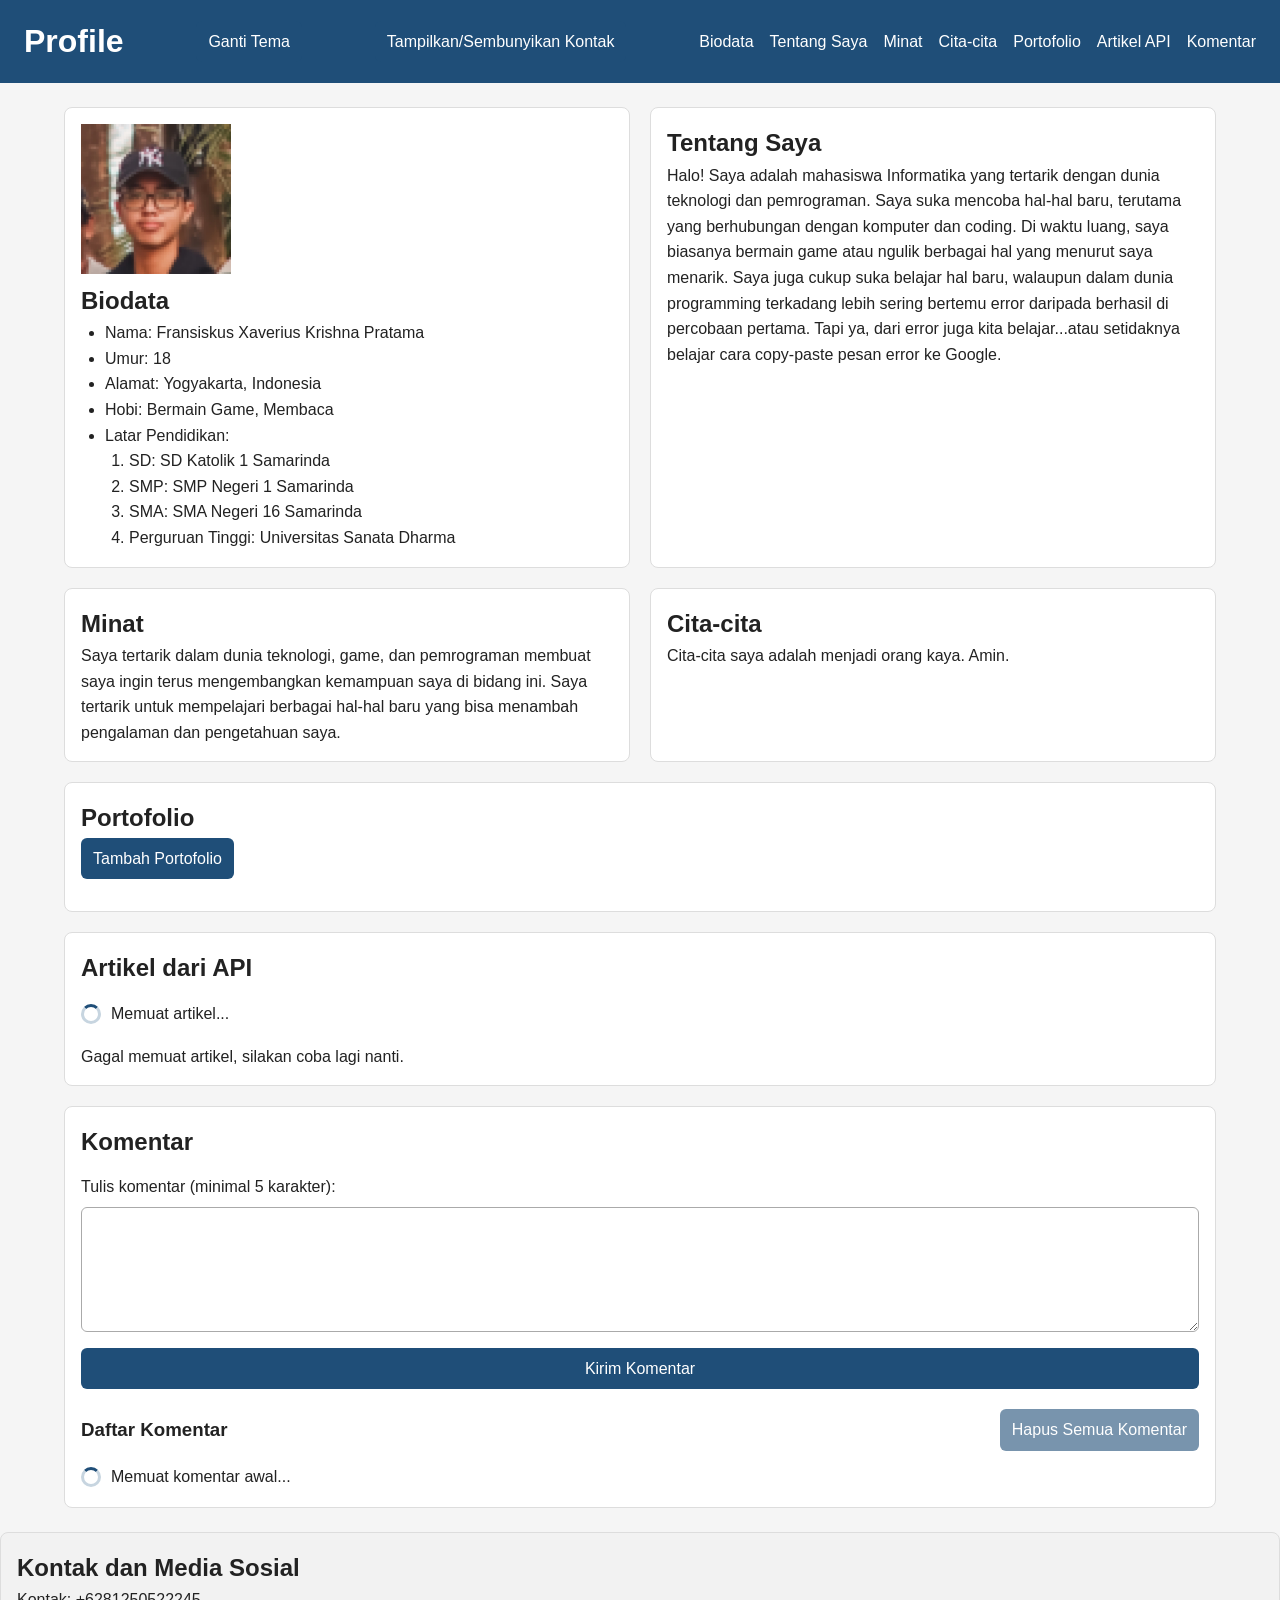
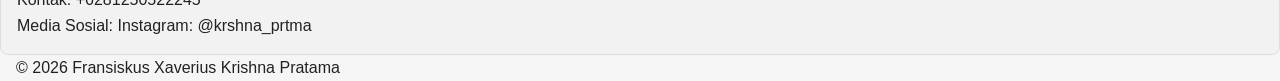
<file: index.html>
<!DOCTYPE html>
<html lang="id">
    <head>
        <meta charset="UTF-8">
        <meta name="viewport" content="width=device-width, initial-scale=1.0">
        <link rel="stylesheet" href="styles.css">
        <script src="script.js" defer></script>
        <title>Tugas 1</title>
    </head>
    <body>
    <header>
        <h1>Profile</h1>
        <button id="btn-tema" type="button">Ganti Tema</button>
        <button id="btn-info" type="button" aria-controls="kontak" aria-expanded="true">Tampilkan/Sembunyikan Kontak</button>
        <nav>
            <a href="#biodata">Biodata</a>
            <a href="#tentang">Tentang Saya</a>
            <a href="#minat">Minat</a>
            <a href="#cita-cita">Cita-cita</a>
            <a href="#portofolio">Portofolio</a>
            <a href="#artikel-api">Artikel API</a>
            <a href="#komentar">Komentar</a>
        </nav>
    </header>
    <main>
        <section id="biodata">
            <img src="Foto.jpeg" alt="Foto Profil" width="150" height="150">
        <h2>Biodata</h2>
        <ul>
            <li>Nama: Fransiskus Xaverius Krishna Pratama</li>
            <li>Umur: 18</li>
            <li>Alamat: Yogyakarta, Indonesia</li>
            <li>Hobi: Bermain Game, Membaca</li>
            <li>Latar Pendidikan: 
                <ol>
                    <li>SD: SD Katolik 1 Samarinda</li>
                    <li>SMP: SMP Negeri 1 Samarinda</li>
                    <li>SMA: SMA Negeri 16 Samarinda</li>
                    <li>Perguruan Tinggi: Universitas Sanata Dharma</li>
                </ol>
            </li>
        </ul>
        </section>
        <section id="tentang">
            <h2>Tentang Saya</h2>
            <p>Halo! Saya adalah mahasiswa Informatika yang tertarik dengan dunia teknologi dan pemrograman. 
            Saya suka mencoba hal-hal baru, terutama yang berhubungan dengan komputer dan coding. 
            Di waktu luang, saya biasanya bermain game atau ngulik berbagai hal yang menurut saya menarik. 
            Saya juga cukup suka belajar hal baru, walaupun dalam dunia programming terkadang lebih sering bertemu error daripada berhasil di percobaan pertama. 
            Tapi ya, dari error juga kita belajar...atau setidaknya belajar cara copy-paste pesan error ke Google.</p>
        </section>
        <section id="minat">
            <h2>Minat</h2>
            <p>Saya tertarik dalam dunia teknologi, game, dan pemrograman membuat saya ingin terus mengembangkan kemampuan saya di bidang ini.
            Saya tertarik untuk mempelajari berbagai hal-hal baru yang bisa menambah pengalaman dan pengetahuan saya.</p>
        </section>
        <section id="cita-cita">
            <h2>Cita-cita</h2>
            <p>Cita-cita saya adalah menjadi orang kaya. Amin.</p>
        </section>
        <section id="portofolio">
            <h2>Portofolio</h2>
            <button id="btn-tambah-portofolio" type="button">Tambah Portofolio</button>
            <div class="daftar-portofolio"></div>
        </section>
        <section id="artikel-api">
            <h2>Artikel dari API</h2>
            <p id="status-artikel-api" class="status-api" role="status" aria-live="polite">
                <span class="spinner" aria-hidden="true"></span>
                <span>Memuat artikel...</span>
            </p>
            <div class="daftar-artikel"></div>
        </section>
        <section id="komentar">
            <h2>Komentar</h2>
            <form id="form-komentar" novalidate>
                <label for="input-komentar">Tulis komentar (minimal 5 karakter):</label>
                <textarea id="input-komentar" name="komentar" rows="4" required
                    aria-describedby="pesan-error-komentar"></textarea>
                <p id="pesan-error-komentar" class="pesan-error" aria-live="polite"></p>
                <button type="submit">Kirim Komentar</button>
                <button id="btn-batal-edit-komentar" type="button" hidden>Batal Edit</button>
            </form>
            <div class="aksi-komentar">
                <h3>Daftar Komentar</h3>
                <button id="btn-hapus-semua-komentar" type="button" disabled>Hapus Semua Komentar</button>
            </div>
            <p id="status-komentar-api" class="status-api" role="status" aria-live="polite">
                <span class="spinner" aria-hidden="true"></span>
                <span>Memuat komentar awal...</span>
            </p>
            <ul id="daftar-komentar" aria-live="polite"></ul>
        </section>
    </main>
    <aside id="kontak">
        <h2>Kontak dan Media Sosial</h2>
        <p>Kontak: +6281250522245</p>
        <p>Media Sosial: Instagram: @krshna_prtma</p>
    </aside>
    <footer>
        <p>&copy; 2026 Fransiskus Xaverius Krishna Pratama</p>
    </footer>
    <button id="back-to-top" type="button" hidden>Kembali ke atas</button>
    </body>
</html>
</file>
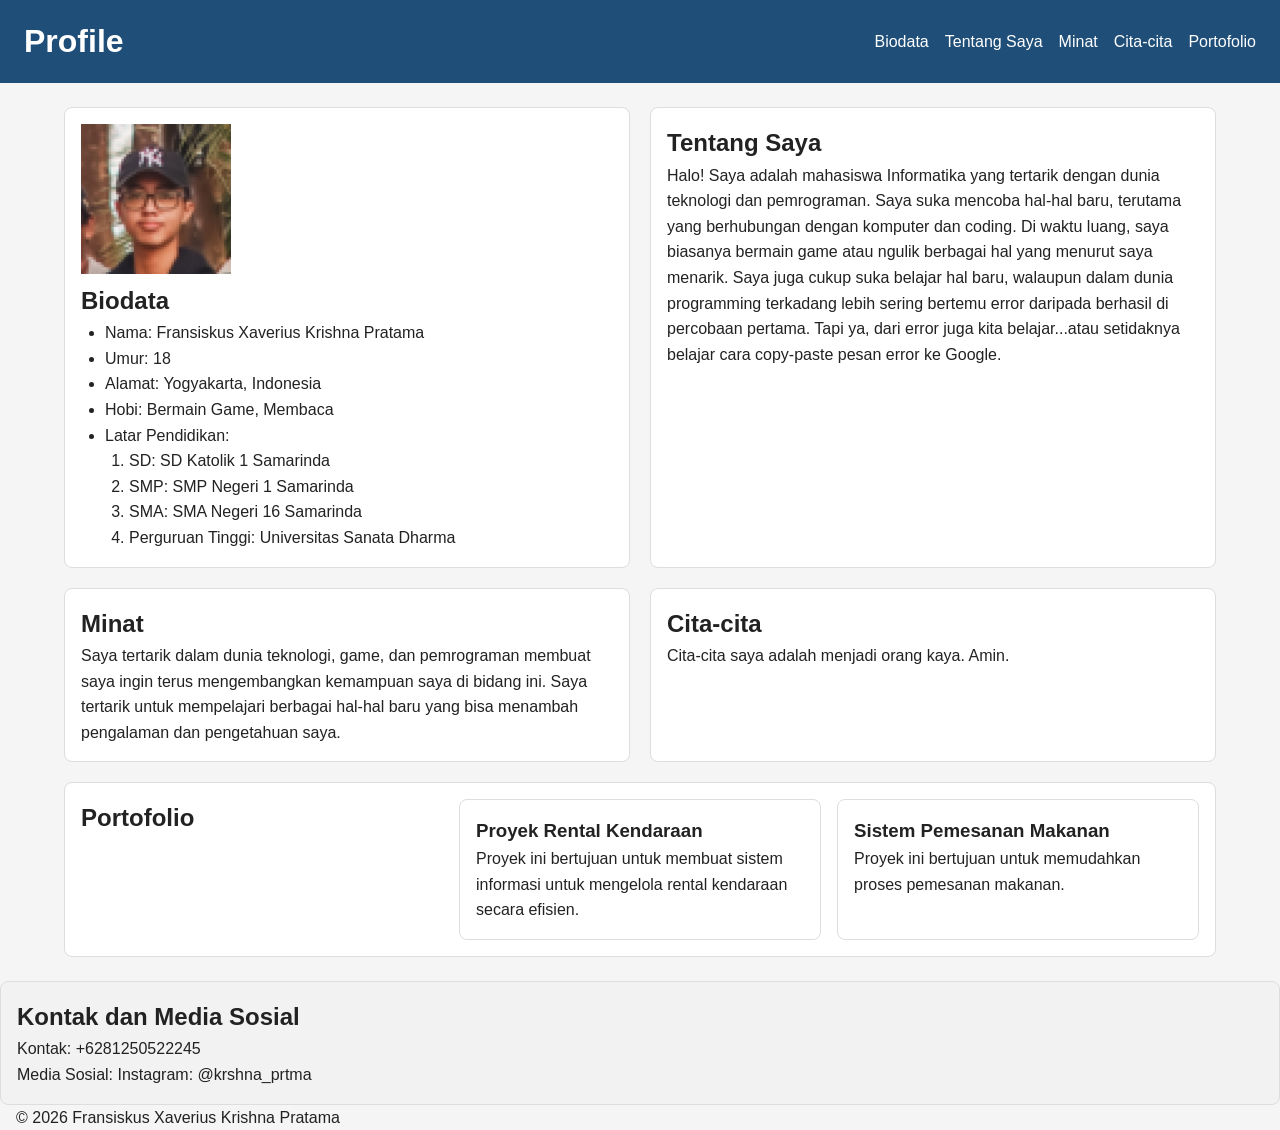
<file: CSSResponsif_255314018/index.html>
<!DOCTYPE html>
<html lang="id">
    <head>
        <meta charset="UTF-8">
        <meta name="viewport" content="width=device-width, initial-scale=1.0">
        <link rel="stylesheet" href="styles.css">
        <title>Tugas 1</title>
    </head>
    <body>
    <header>
        <h1>Profile</h1>
        <nav>
            <a href="#biodata">Biodata</a>
            <a href="#tentang">Tentang Saya</a>
            <a href="#minat">Minat</a>
            <a href="#cita-cita">Cita-cita</a>
            <a href="#portofolio">Portofolio</a>
        </nav>
    </header>
    <main>
        <section id="biodata">
            <img src="Foto.jpeg" alt="Foto Profil" width="150" height="150">
        <h2>Biodata</h2>
        <ul>
            <li>Nama: Fransiskus Xaverius Krishna Pratama</li>
            <li>Umur: 18</li>
            <li>Alamat: Yogyakarta, Indonesia</li>
            <li>Hobi: Bermain Game, Membaca</li>
            <li>Latar Pendidikan: 
                <ol>
                    <li>SD: SD Katolik 1 Samarinda</li>
                    <li>SMP: SMP Negeri 1 Samarinda</li>
                    <li>SMA: SMA Negeri 16 Samarinda</li>
                    <li>Perguruan Tinggi: Universitas Sanata Dharma</li>
                </ol>
            </li>
        </ul>
        </section>
        <section id="tentang">
            <h2>Tentang Saya</h2>
            <p>Halo! Saya adalah mahasiswa Informatika yang tertarik dengan dunia teknologi dan pemrograman. 
            Saya suka mencoba hal-hal baru, terutama yang berhubungan dengan komputer dan coding. 
            Di waktu luang, saya biasanya bermain game atau ngulik berbagai hal yang menurut saya menarik. 
            Saya juga cukup suka belajar hal baru, walaupun dalam dunia programming terkadang lebih sering bertemu error daripada berhasil di percobaan pertama. 
            Tapi ya, dari error juga kita belajar...atau setidaknya belajar cara copy-paste pesan error ke Google.</p>
        </section>
        <section id="minat">
            <h2>Minat</h2>
            <p>Saya tertarik dalam dunia teknologi, game, dan pemrograman membuat saya ingin terus mengembangkan kemampuan saya di bidang ini.
            Saya tertarik untuk mempelajari berbagai hal-hal baru yang bisa menambah pengalaman dan pengetahuan saya.</p>
        </section>
        <section id="cita-cita">
            <h2>Cita-cita</h2>
            <p>Cita-cita saya adalah menjadi orang kaya. Amin.</p>
        </section>
        <section id="portofolio">
            <h2>Portofolio</h2>
            <article>
                <h3>Proyek Rental Kendaraan</h3>
                <p>Proyek ini bertujuan untuk membuat sistem informasi untuk mengelola rental kendaraan secara efisien.</p>
            </article>
            <article>
                <h3>Sistem Pemesanan Makanan</h3>
                <p>Proyek ini bertujuan untuk memudahkan proses pemesanan makanan.</p>
            </article>
        </section>
    </main>
    <aside>
        <h2>Kontak dan Media Sosial</h2>
        <p>Kontak: +6281250522245</p>
        <p>Media Sosial: Instagram: @krshna_prtma</p>
    </aside>
    <footer>
        <p>&copy; 2026 Fransiskus Xaverius Krishna Pratama</p>
    </footer>
    </body>
</html>
</file>
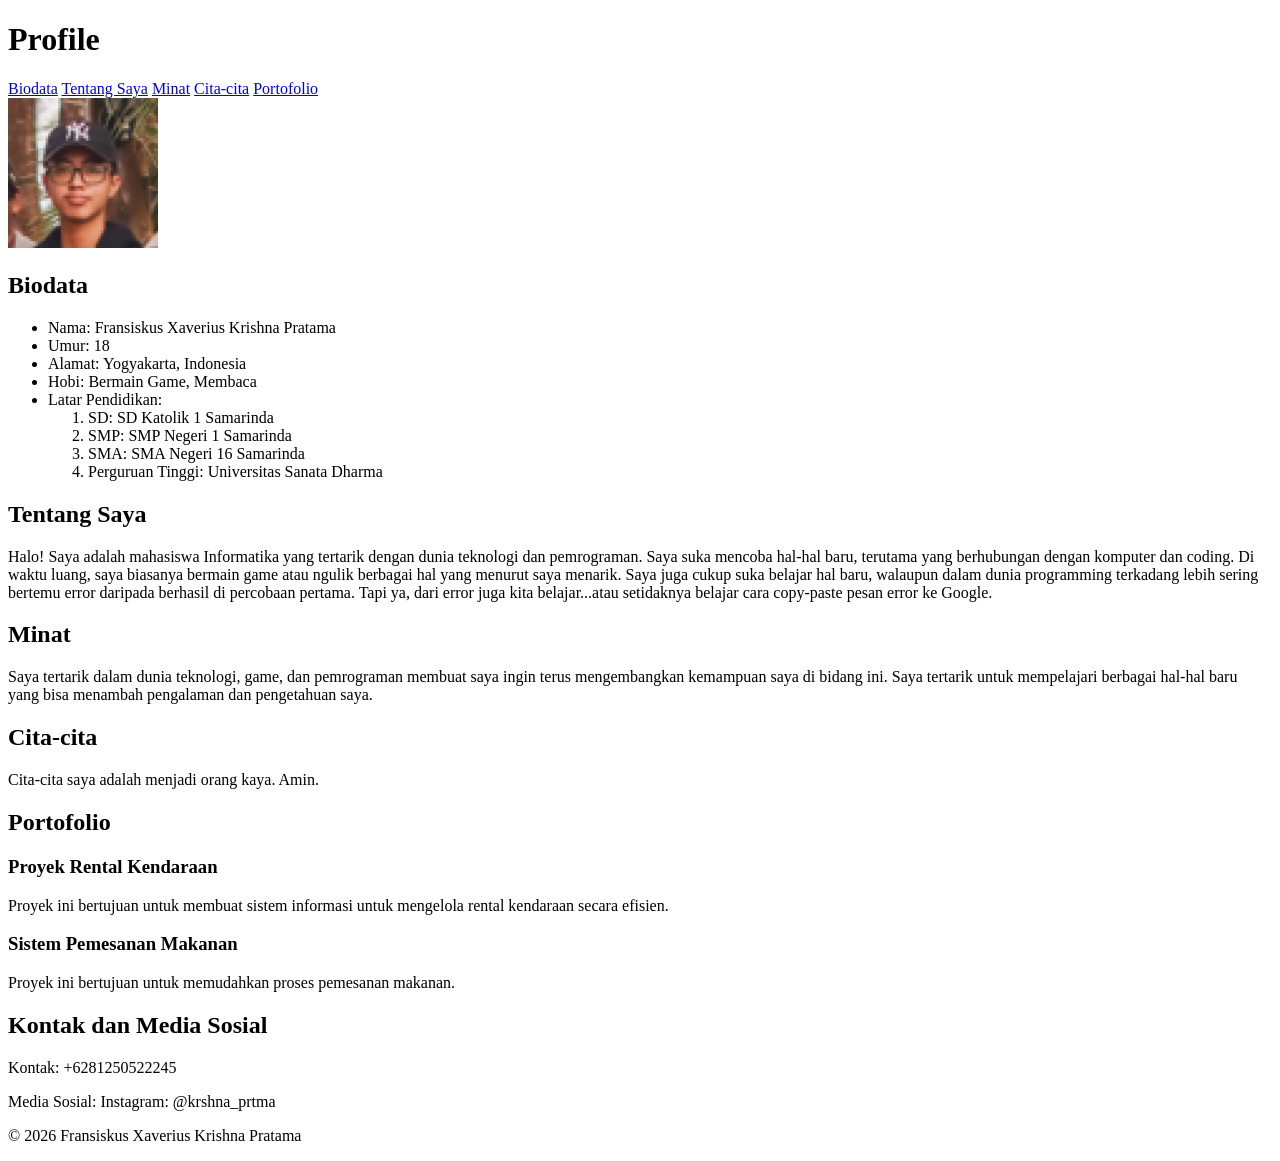
<file: Profil_255314018/index.html>
<!DOCTYPE html>
<html lang="id">
    <head>
        <meta charset="UTF-8">
        <meta name="viewport" content="width=device-width, initial-scale=1.0">
        <title>Tugas 1</title>
    </head>
    <body>
    <header>
        <h1>Profile</h1>
        <nav>
            <a href="#biodata">Biodata</a>
            <a href="#tentang">Tentang Saya</a>
            <a href="#minat">Minat</a>
            <a href="#cita-cita">Cita-cita</a>
            <a href="#portofolio">Portofolio</a>
        </nav>
    </header>
    <main>
        <section id="biodata">
            <img src="Foto.jpeg" alt="Foto Profil" width="150" height="150">
        <h2>Biodata</h2>
        <ul>
            <li>Nama: Fransiskus Xaverius Krishna Pratama</li>
            <li>Umur: 18</li>
            <li>Alamat: Yogyakarta, Indonesia</li>
            <li>Hobi: Bermain Game, Membaca</li>
            <li>Latar Pendidikan: 
                <ol>
                    <li>SD: SD Katolik 1 Samarinda</li>
                    <li>SMP: SMP Negeri 1 Samarinda</li>
                    <li>SMA: SMA Negeri 16 Samarinda</li>
                    <li>Perguruan Tinggi: Universitas Sanata Dharma</li>
                </ol>
            </li>
        </ul>
        </section>
        <section id="tentang">
            <h2>Tentang Saya</h2>
            <p>Halo! Saya adalah mahasiswa Informatika yang tertarik dengan dunia teknologi dan pemrograman. 
            Saya suka mencoba hal-hal baru, terutama yang berhubungan dengan komputer dan coding. 
            Di waktu luang, saya biasanya bermain game atau ngulik berbagai hal yang menurut saya menarik. 
            Saya juga cukup suka belajar hal baru, walaupun dalam dunia programming terkadang lebih sering bertemu error daripada berhasil di percobaan pertama. 
            Tapi ya, dari error juga kita belajar...atau setidaknya belajar cara copy-paste pesan error ke Google.</p>
        </section>
        <section id="minat">
            <h2>Minat</h2>
            <p>Saya tertarik dalam dunia teknologi, game, dan pemrograman membuat saya ingin terus mengembangkan kemampuan saya di bidang ini.
            Saya tertarik untuk mempelajari berbagai hal-hal baru yang bisa menambah pengalaman dan pengetahuan saya.</p>
        </section>
        <section id="cita-cita">
            <h2>Cita-cita</h2>
            <p>Cita-cita saya adalah menjadi orang kaya. Amin.</p>
        </section>
        <section id="portofolio">
            <h2>Portofolio</h2>
            <article>
                <h3>Proyek Rental Kendaraan</h3>
                <p>Proyek ini bertujuan untuk membuat sistem informasi untuk mengelola rental kendaraan secara efisien.</p>
                <h3>Sistem Pemesanan Makanan</h3>
                <p>Proyek ini bertujuan untuk memudahkan proses pemesanan makanan.</p>
            </article>
        </section>
    </main>
    <aside>
        <h2>Kontak dan Media Sosial</h2>
        <p>Kontak: +6281250522245</p>
        <p>Media Sosial: Instagram: @krshna_prtma</p>
    </aside>
    <footer>
        <p>&copy; 2026 Fransiskus Xaverius Krishna Pratama</p>
    </footer>
    </body>
</html>
</file>
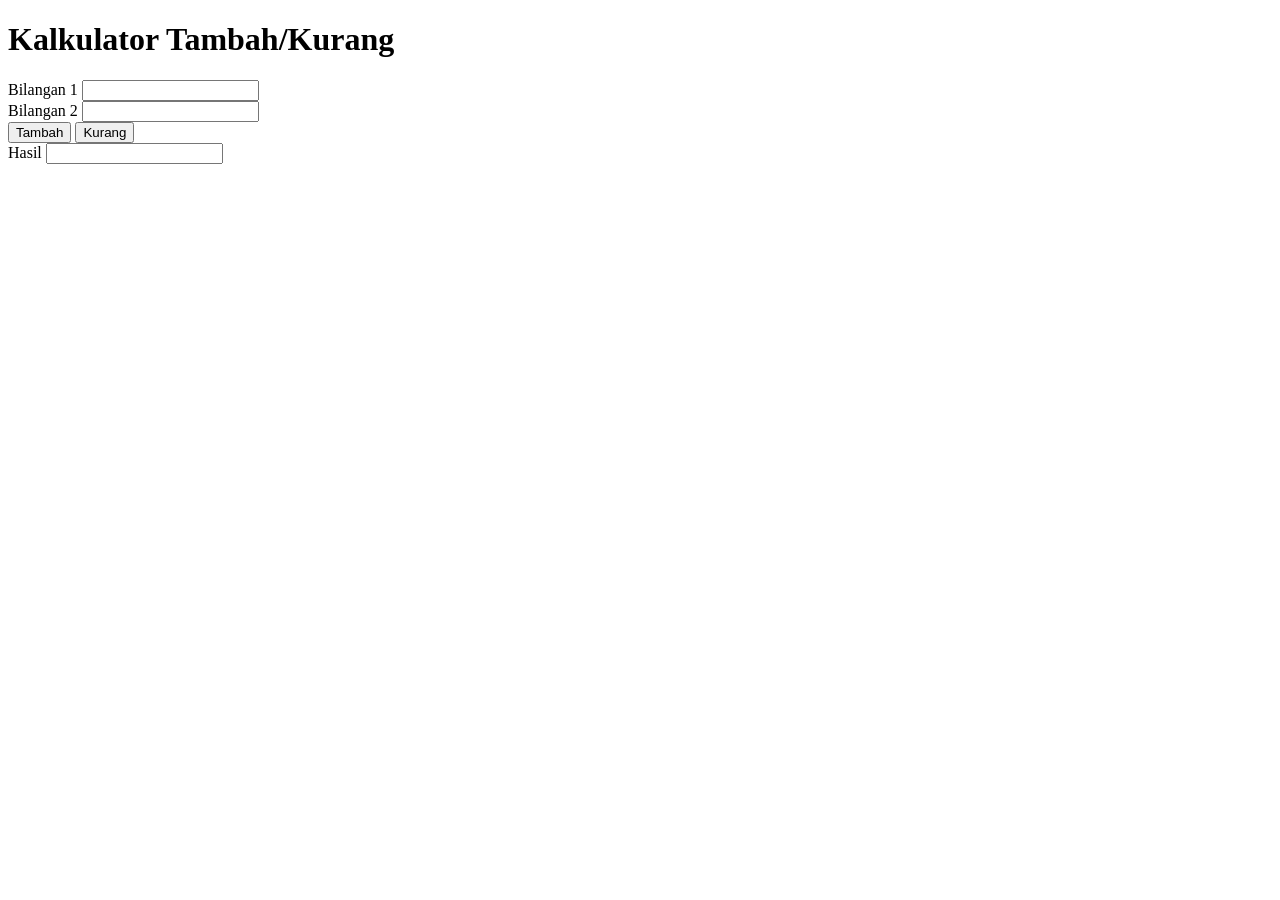
<file: JavaScript/kalkulator.html>
<!DOCTYPE html>
<html>
<head>
    <title>Kalkulator Tambah/Kurang</title>
</head>
<body>
    <h1>Kalkulator Tambah/Kurang</h1>
    Bilangan 1 <input type="text" id="bil1"><br>
    Bilangan 2 <input type="text" id="bil2"><br>
    <button onclick="tambah()">Tambah</button>
    <button onclick="kurang()">Kurang</button><br>
    Hasil <input type="text" id="hasil" readonly>

    <script>
        function tambah() {
            let bil1 = Number(document.getElementById("bil1").value);
            let bil2 = Number(document.getElementById("bil2").value);
            let hasil = bil1 + bil2;
            document.getElementById("hasil").value = hasil;
        }

        function kurang() {
            let bil1 = Number(document.getElementById("bil1").value);
            let bil2 = Number(document.getElementById("bil2").value);
            let hasil = bil1 - bil2;
            document.getElementById("hasil").value = hasil;
        }
    </script>
</body>
</html>
</file>
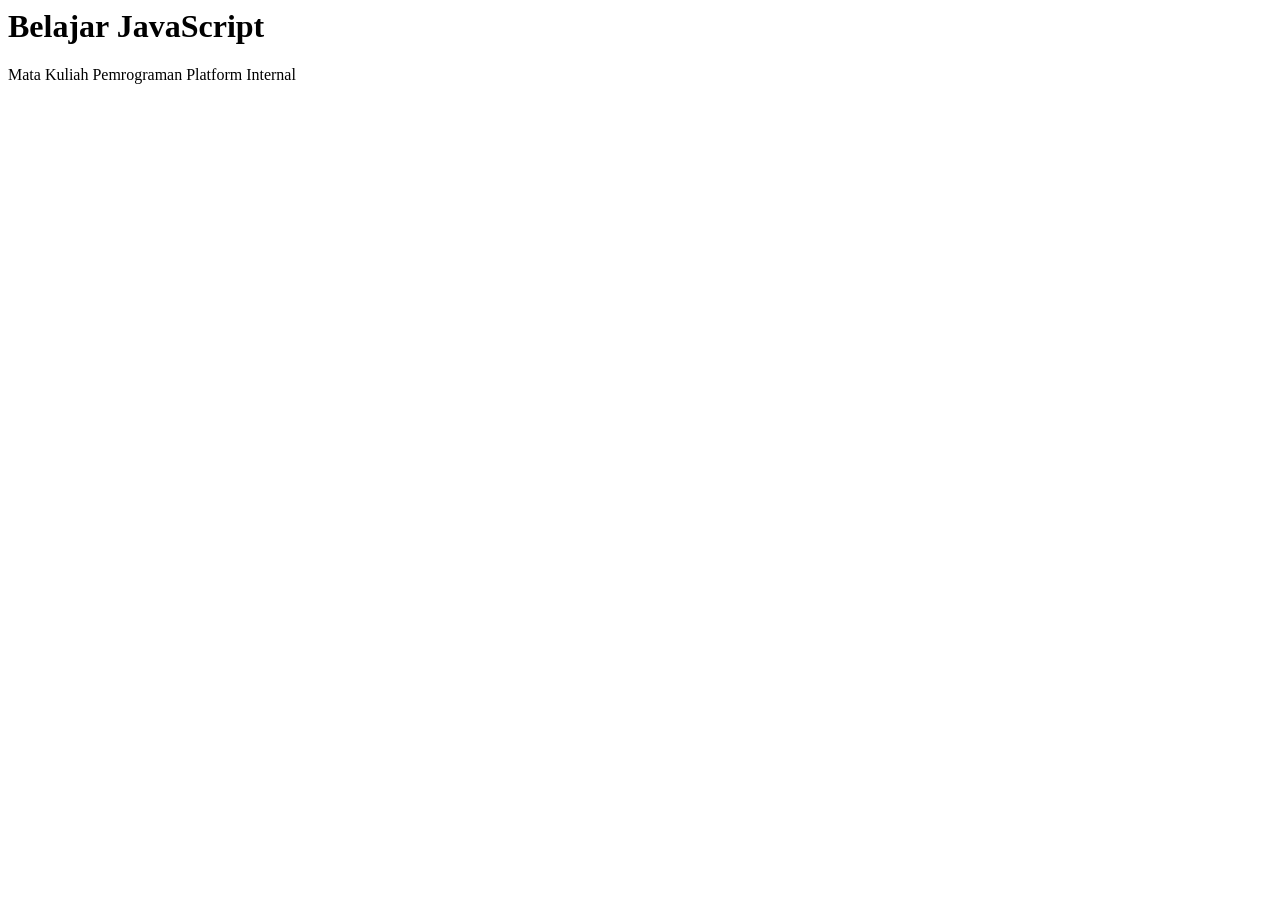
<file: JavaScript/latihan1.html>
<html>
    <head>
        <title>Belajar JavaScript Platform</title>
    </head>
    <body>
        <h1>Belajar JavaScript</h1>
        <div id="nama"></div>
        <script>
            document.getElementById("nama").innerHTML ="Mata Kuliah Pemrograman Platform Internal"
        </script>
</html>
</file>
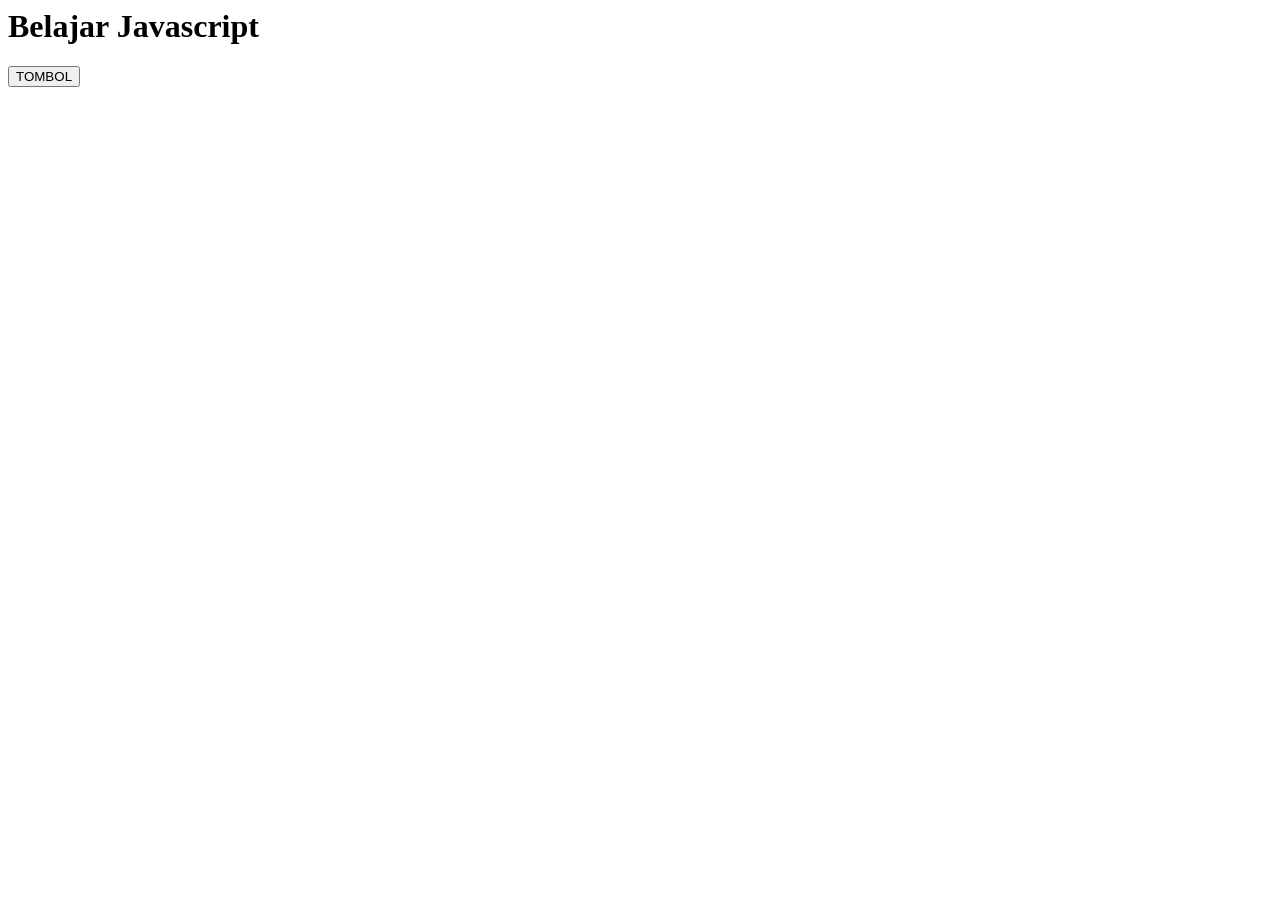
<file: JavaScript/latihan10.html>
<html>
<head>
<title>Belajar Javascript Platform</title>
</head>
<body>
    <h1>Belajar Javascript</h1>
    <button onclick="perulangan()">TOMBOL</button>
    <div id="hasil"></div>
    <script>
        function perulangan() {
            var text = "";
            var x;
            for (x = 0; x <= 10; x++) {
                text += "Angka " + x + "<br>";
            }
            document.getElementById("hasil").innerHTML = text;
        }
    </script>
</body>
</html>
</file>
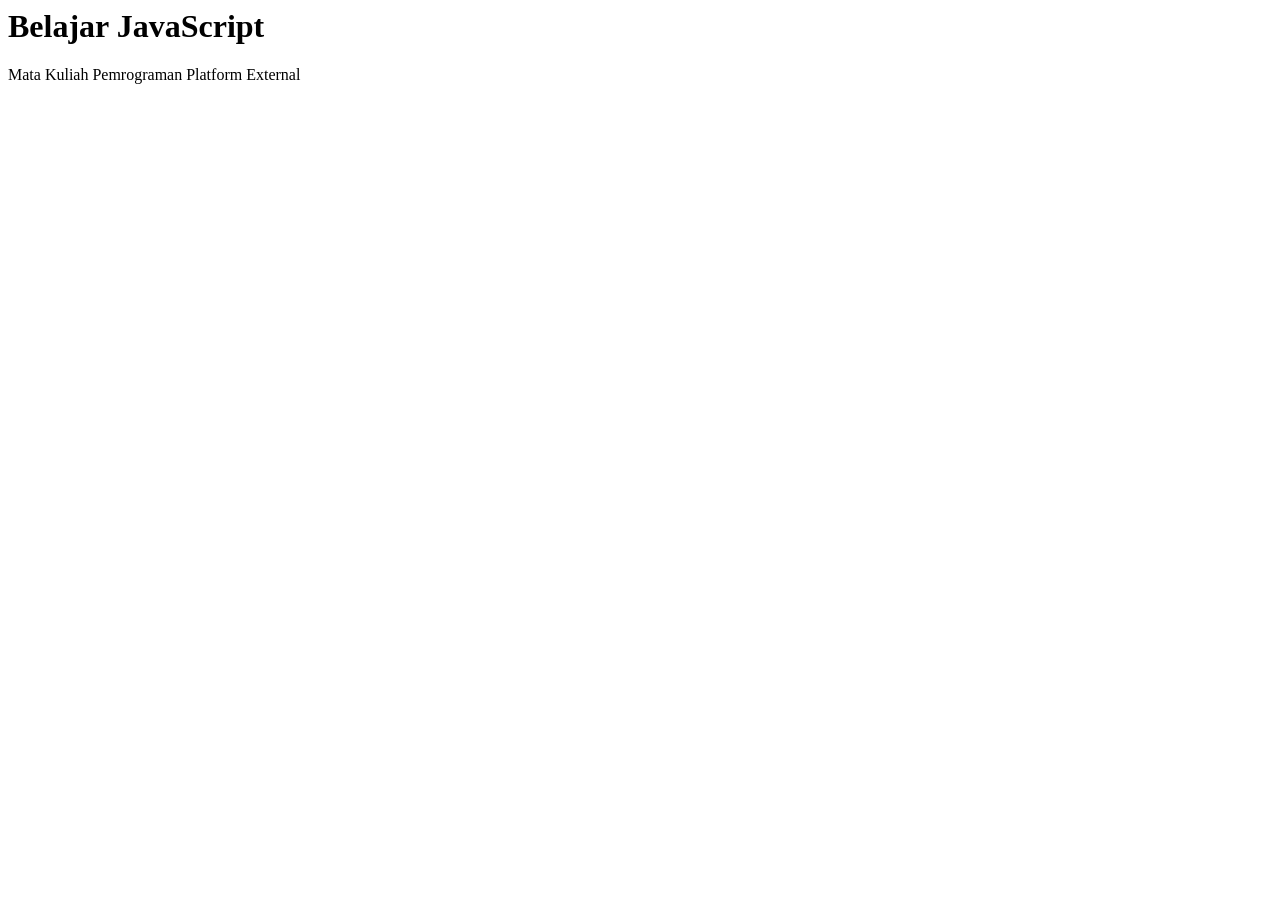
<file: JavaScript/latihan2.html>
<html>
    <head>
        <title>Belajar JavaScript Platform</title>
    </head>
    <body>
        <h1>Belajar JavaScript</h1>
        <div id="nama"></div>
    </body>
    <script type= "text/javascript" src="belajar.js"></script>
</html>
</file>
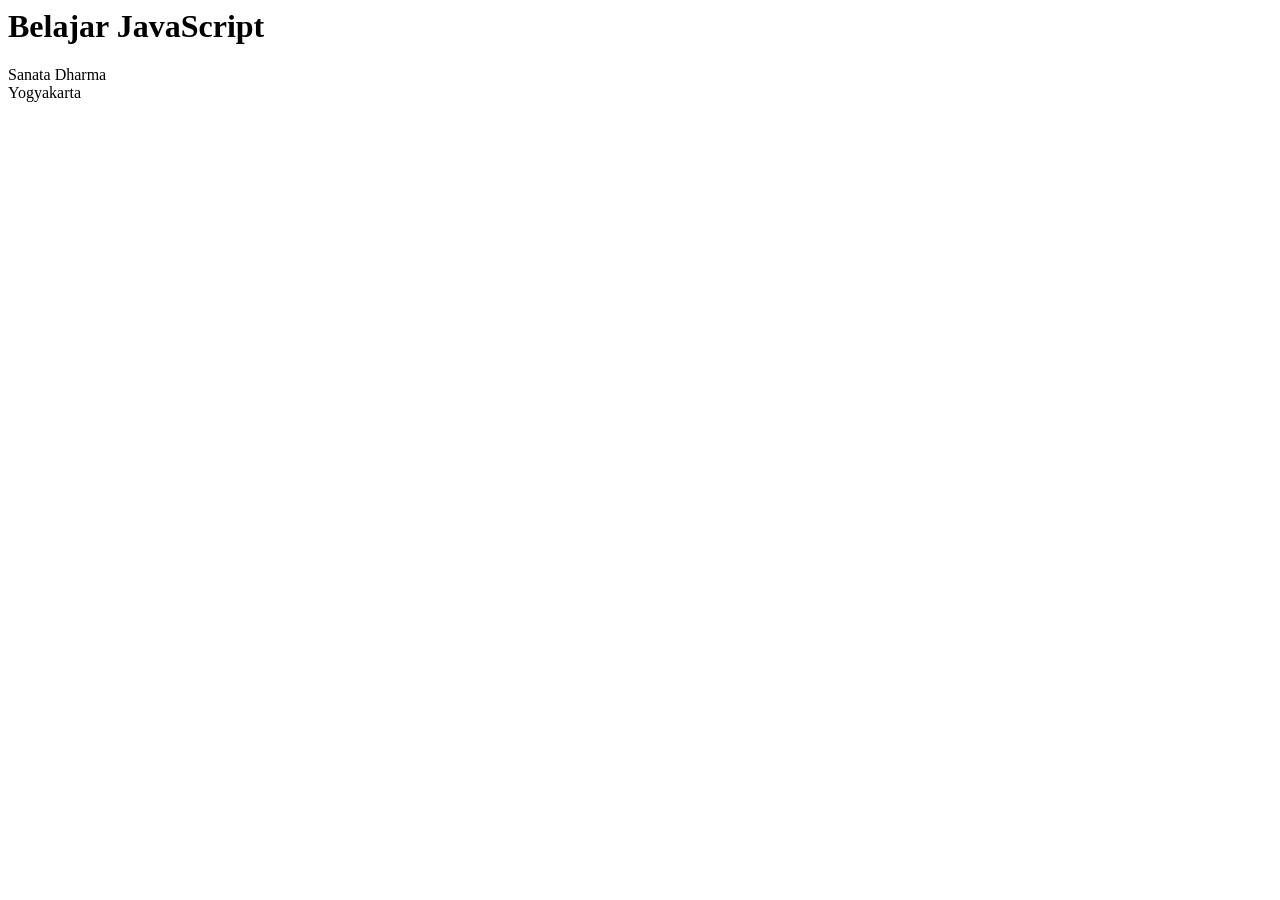
<file: JavaScript/latihan3.html>
<html>
    <head>
        <title>Belajar JavaScript Platform</title>
    </head>
    <body>
        <h1>Belajar JavaScript</h1>
        <div id ="nama"></div>
        <div id ="alamat"></div>
        <script>
            var nama = "Sanata Dharma";
            var alamat = "Yogyakarta";
            document.getElementById("nama").innerHTML = nama;
            document.getElementById("alamat").innerHTML = alamat;
        </script>
</html>
</file>
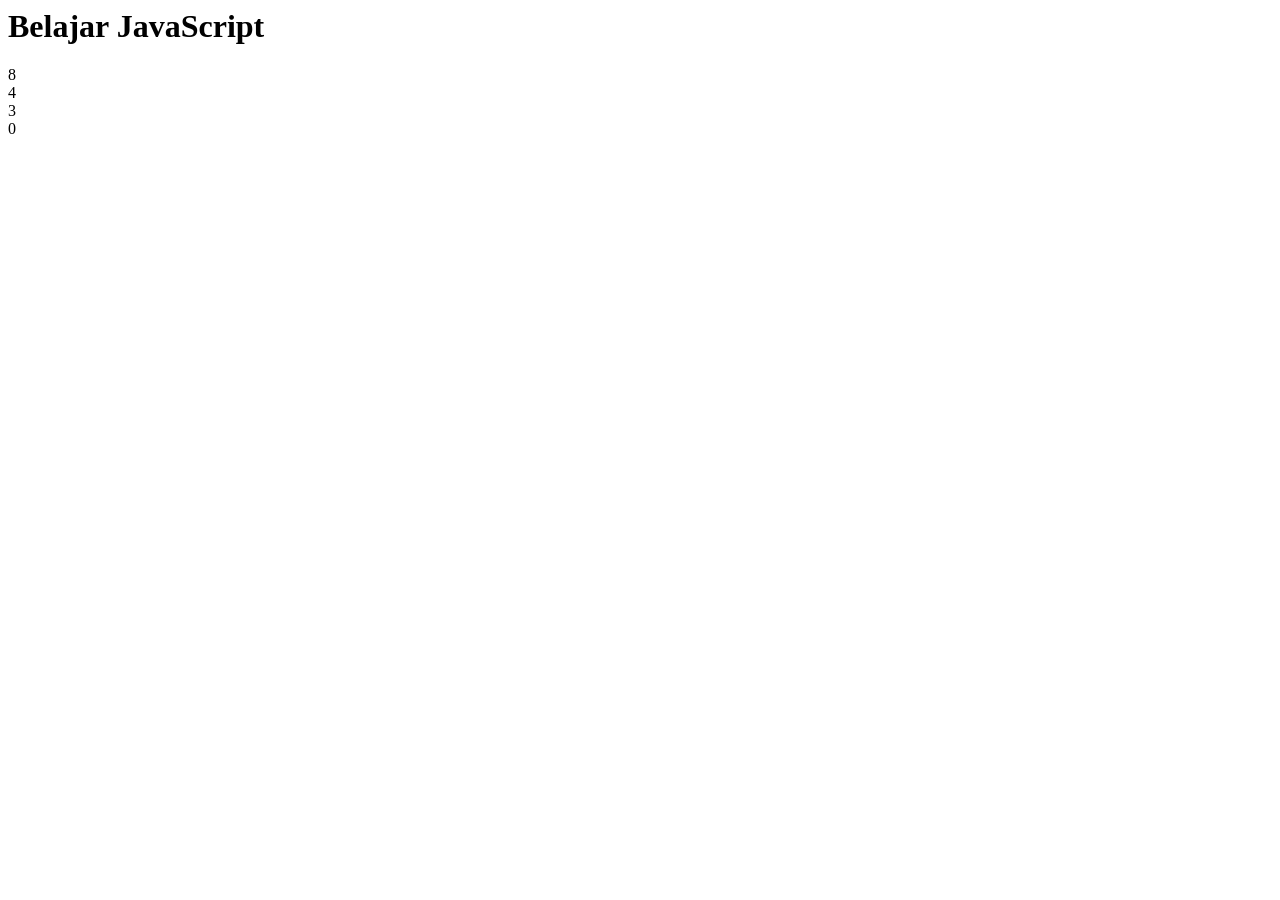
<file: JavaScript/latihan4.html>
<html>
    <head>
        <title>Belajar JavaScript Platform</title>
    </head>
    <body>
        <h1>Belajar JavaScript</h1>
        <div id = "penjumlahan"></div>
        <div id = "pengurangan"></div>
        <div id = "perkalian"></div>
        <div id = "pembagian"></div>
        <div id = "modulus"></div>
        <script>
            var bilangan1 = 6;
            var bilangan2 = 2;
            var penjumlahan = bilangan1 + bilangan2;
            var pengurangan = bilangan1 - bilangan2;
            var perkalian = bilangan1 * bilangan2;
            var pembagian = bilangan1 / bilangan2;
            var modulus = bilangan1 % bilangan2;
            document.getElementById("penjumlahan").innerHTML = penjumlahan;
            document.getElementById("pengurangan").innerHTML = pengurangan;
            document.getElementById("pembagian").innerHTML = pembagian;
            document.getElementById("modulus").innerHTML = modulus;
        </script>
    </body>
</html>
</file>
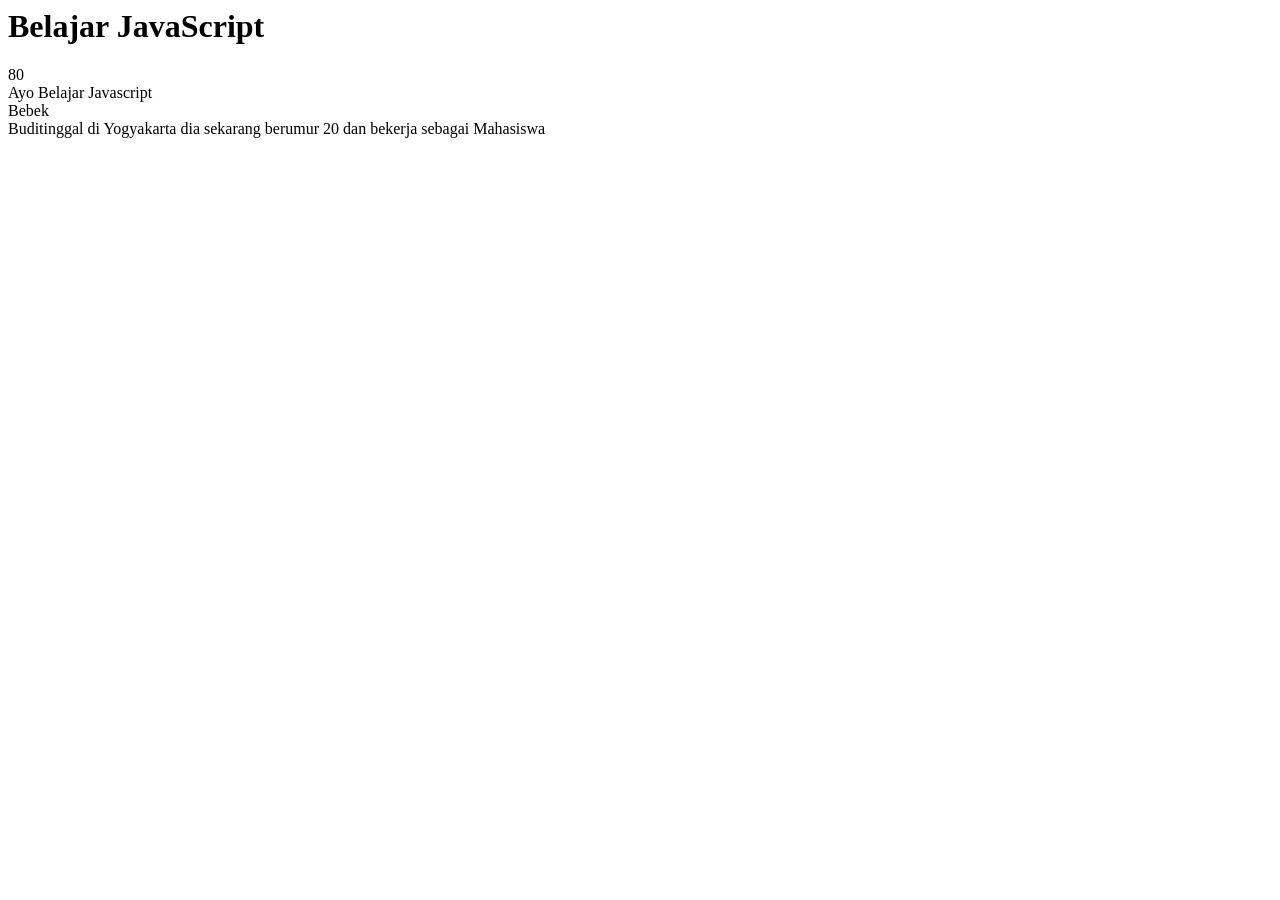
<file: JavaScript/latihan5.html>
<html>
    <head>
        <title>Belajar JavaScript Platform</title>
    </head>
    <body>
        <h1>Belajar JavaScript</h1>
        <div id = "hasilangka"></div>
        <div id = "hasilkalimat"></div>
        <div id = "hasilhewan"></div>
        <div id = "hasilmanusia"></div>
        <script>
            var angka = 80;
            var kalimat = "Ayo Belajar Javascript";
            var hewan = ["Kambing", "Bebek", "Ayam"];
            var manusia = {
                nama : "Budi",
                alamat : "Yogyakarta",
                umur : 20,
                pekerjaan : "Mahasiswa"
            };
            document.getElementById("hasilangka").innerHTML = angka;
            document.getElementById("hasilkalimat").innerHTML = kalimat;
            document.getElementById("hasilhewan").innerHTML = hewan[1];
            document.getElementById("hasilmanusia").innerHTML = manusia.nama + "tinggal di " + manusia.alamat 
            + " dia sekarang berumur " + manusia.umur + " dan bekerja sebagai " + manusia.pekerjaan;
        </script>
        </body>
</file>
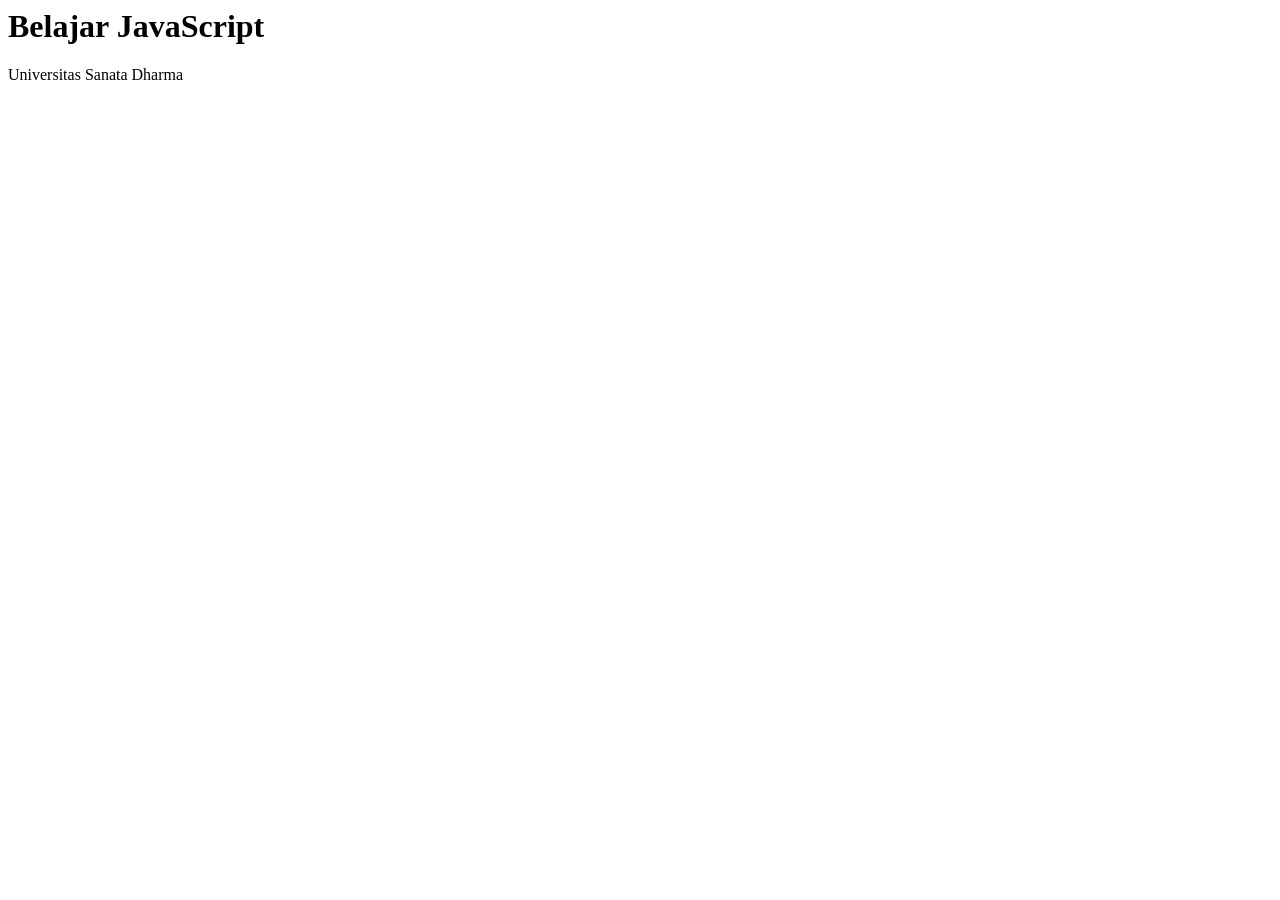
<file: JavaScript/latihan6.html>
<html>
    <head>
        <title>Belajar JavaScript Platform</title>
    </head>
    <body>
        <h1>Belajar JavaScript</h1>
        <div id = "hasil"></div>
        <script>
            function tampilkan_nama() {
                return "Universitas Sanata Dharma"
            }
            document.getElementById("hasil").innerHTML = tampilkan_nama();
        </script>
    </body>
</html>
</file>
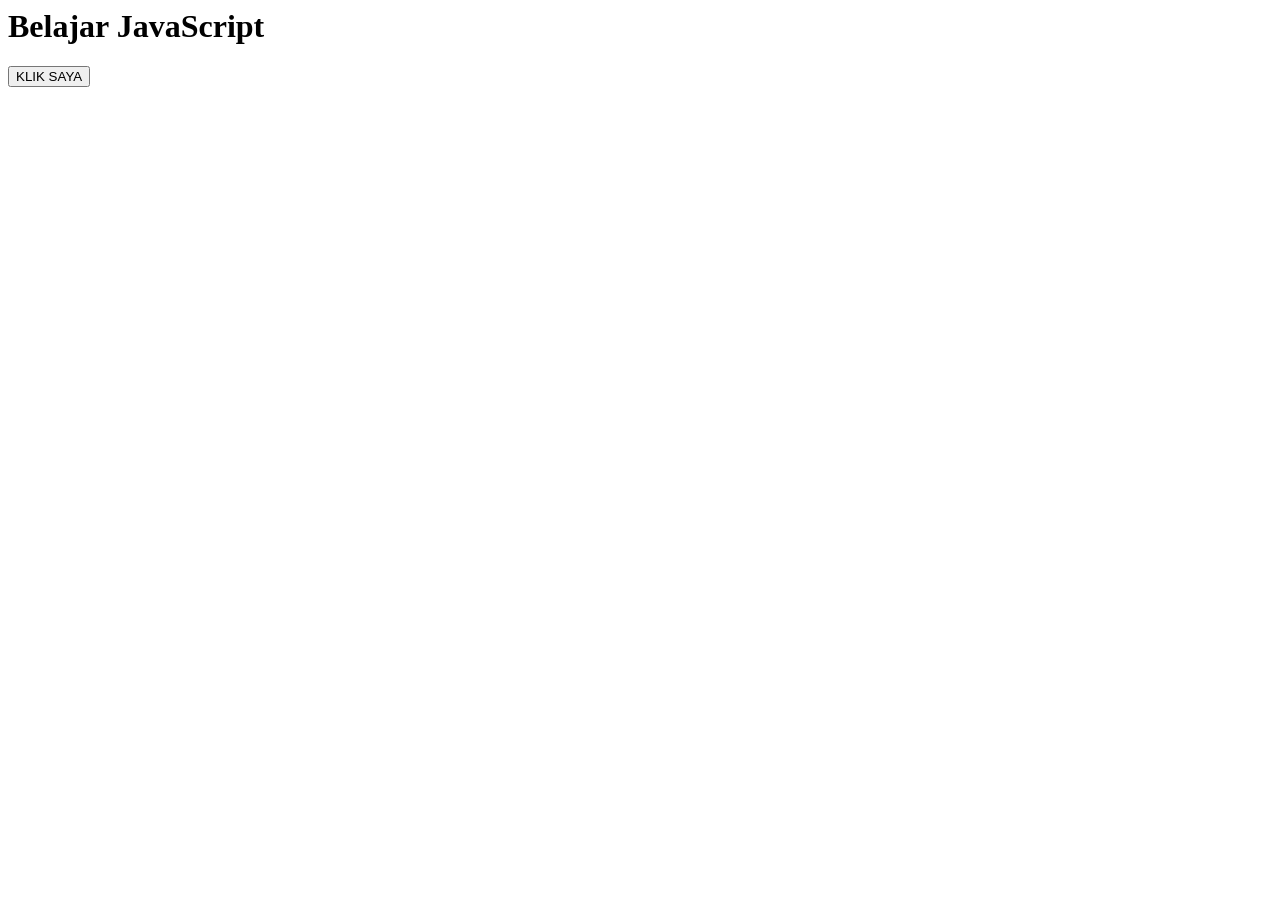
<file: JavaScript/latihan7.html>
<html>
    <head>
        <title>Belajar JavaScript Platform</title>
    </head>
    <body>
        <h1>Belajar JavaScript</h1>
        <button onclick="tampilkan_nama()">KLIK SAYA</button>
        <div id = "haisil"></div>
        <script>
            function tampilkan_nama() {
                document.getElementById("hasil").innerHTML = "<h3>Nama Saya Adalah Andi</h3>";
            }
        </script>
    </body>
</html>
</file>
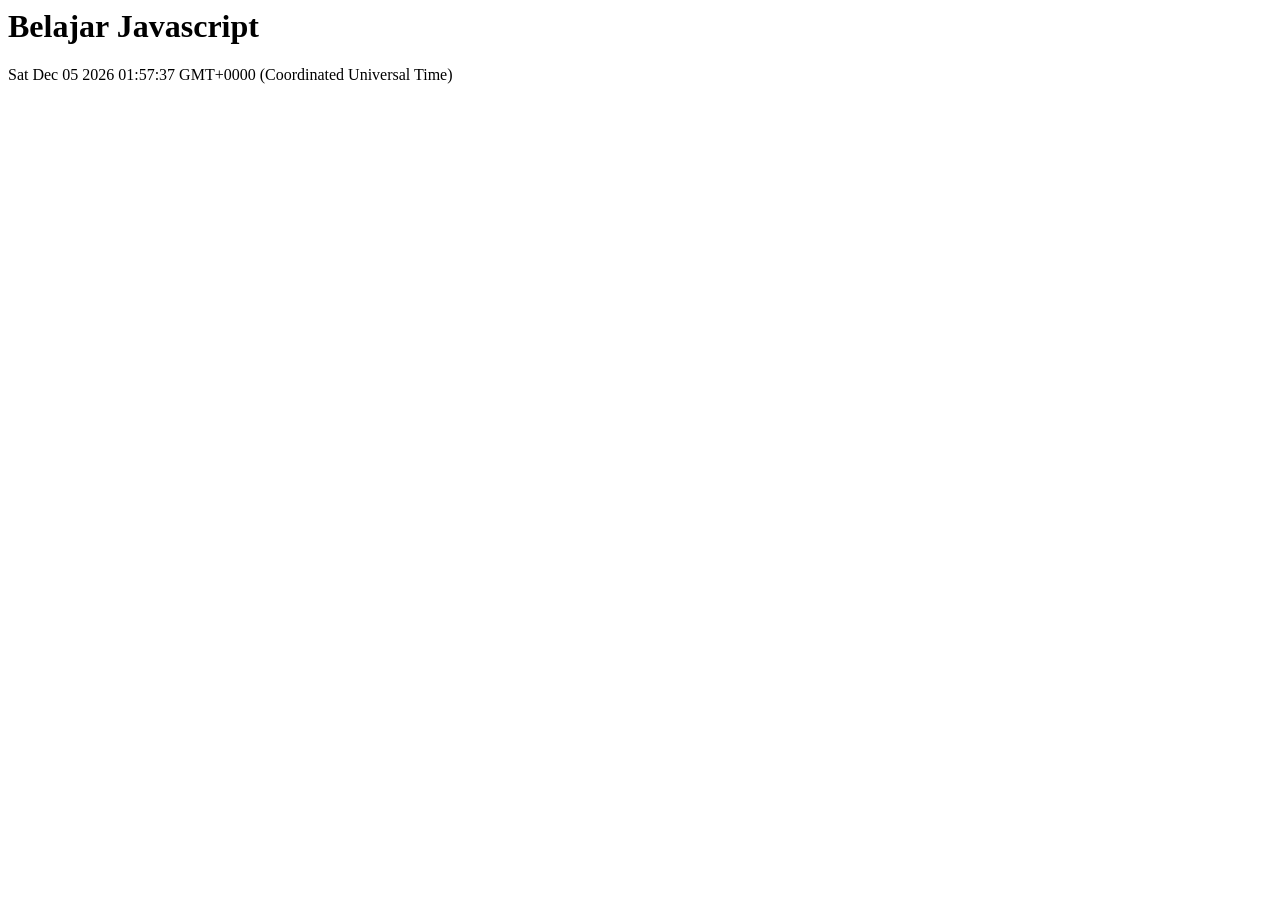
<file: JavaScript/latihan8.html>
<html>
    <head>
        <title>Belajar Javascript Platform</title>
    </head>
    <body>
        <h1>Belajar Javascript</h1>

        <div id="hasil"></div>

        <script>
            var tanggal = new Date();

            document.getElementById("hasil").innerHTML = tanggal;
        </script>
    </body>
</html>
</file>
<file: styles.css>
* {
    margin: 0;
    padding: 0;
    box-sizing: border-box;
}

body {
    background-color: whitesmoke;
    font-family: Arial, sans-serif;
    line-height: 1.6;
    color: #222;
}

header {
    display: flex;
    justify-content: space-between;
    align-items: center;
    flex-wrap: wrap;
    color: white;
    padding: 16px 24px;
    background-color: #1f4e78;
}

header nav {
    display: flex;
    flex-wrap: wrap;
    gap: 12px 16px;
    margin-top: 8px;
}

header nav a {
    color: white;
    text-decoration: none;
}

header nav a:hover,
header nav a:focus {
    text-decoration: underline;
}

html {
    scroll-behavior: smooth;
}

header button,
.daftar-portofolio button,
#btn-tambah-portofolio,
#form-komentar button,
#btn-hapus-semua-komentar,
#daftar-komentar button,
#back-to-top {
    padding: 8px 12px;
    border: 0;
    border-radius: 6px;
    background-color: #1f4e78;
    color: white;
    font: inherit;
    cursor: pointer;
}

header button:hover,
header button:focus,
.daftar-portofolio button:hover,
.daftar-portofolio button:focus,
#btn-tambah-portofolio:hover,
#btn-tambah-portofolio:focus {
    background-color: #163955;
}

#form-komentar button:hover,
#form-komentar button:focus,
#btn-hapus-semua-komentar:hover:not(:disabled),
#btn-hapus-semua-komentar:focus:not(:disabled),
#daftar-komentar button:hover,
#daftar-komentar button:focus,
#back-to-top:hover,
#back-to-top:focus {
    background-color: #163955;
}

#btn-hapus-semua-komentar:disabled {
    cursor: not-allowed;
    opacity: 0.6;
}

#back-to-top {
    position: fixed;
    right: 20px;
    bottom: 20px;
    z-index: 10;
}

#back-to-top[hidden] {
    display: none;
}

.tersembunyi {
    display: none;
}

body.dark-mode {
    background-color: #181818;
    color: #eee;
}

body.dark-mode main > section,
body.dark-mode aside {
    background-color: #262626;
    border-color: #444;
}

body.dark-mode aside {
    background-color: #303030;
}

main {
    display: flex;
    flex-direction: column;
    gap: 20px;
    max-width: 1200px;
    margin: 0 auto;
    padding: 20px 16px;
}

main > section,
aside {
    background-color: white;
    border: 1px solid #ddd;
    border-radius: 8px;
    padding: 16px;
}

#biodata > ul,
#biodata ol {
    padding-left: 24px;
}

.daftar-portofolio {
    display: grid;
    grid-template-columns: 1fr;
    gap: 16px;
    margin-top: 16px;
}

.daftar-portofolio article {
    border: 1px solid #ddd;
    border-radius: 8px;
    padding: 16px;
}

.daftar-artikel {
    display: grid;
    grid-template-columns: 1fr;
    gap: 16px;
    margin-top: 16px;
}

.daftar-artikel article {
    border: 1px solid #ddd;
    border-radius: 8px;
    padding: 16px;
    overflow-wrap: anywhere;
}

.daftar-artikel h3 {
    margin-bottom: 8px;
    text-transform: capitalize;
}

.status-api {
    display: flex;
    align-items: center;
    gap: 10px;
    min-height: 28px;
    margin-top: 12px;
}

.spinner {
    width: 20px;
    height: 20px;
    flex: 0 0 20px;
    border: 3px solid #c7d5e0;
    border-top-color: #1f4e78;
    border-radius: 50%;
    animation: putar 0.8s linear infinite;
}

@keyframes putar {
    to {
        transform: rotate(360deg);
    }
}

@media (prefers-reduced-motion: reduce) {
    .spinner {
        animation-duration: 2s;
    }
}

body.dark-mode .daftar-portofolio article {
    border-color: #555;
}

body.dark-mode .daftar-artikel article {
    border-color: #555;
}

body.dark-mode .spinner {
    border-color: #555;
    border-top-color: #8ab4d6;
}

#form-komentar {
    display: grid;
    gap: 8px;
    margin-top: 12px;
}

#input-komentar {
    width: 100%;
    padding: 10px;
    border: 1px solid #aaa;
    border-radius: 6px;
    font: inherit;
}

#input-komentar[aria-invalid="true"] {
    border-color: #b42318;
}

.pesan-error {
    color: #b42318;
}

.aksi-komentar {
    display: flex;
    align-items: center;
    justify-content: space-between;
    flex-wrap: wrap;
    gap: 12px;
    margin: 20px 0 10px;
}

#daftar-komentar {
    display: grid;
    gap: 12px;
    list-style: none;
}

#daftar-komentar li {
    display: flex;
    align-items: flex-start;
    justify-content: space-between;
    gap: 12px;
    padding: 12px;
    border: 1px solid #ddd;
    border-radius: 6px;
    overflow-wrap: anywhere;
}

#daftar-komentar li.komentar-api {
    display: block;
}

#daftar-komentar li.komentar-api h4 {
    margin-bottom: 4px;
}

#daftar-komentar li.komentar-api p {
    margin-top: 8px;
}

body.dark-mode #daftar-komentar li {
    border-color: #555;
}

body.dark-mode #input-komentar {
    background-color: #303030;
    border-color: #666;
    color: #eee;
}

@media (prefers-reduced-motion: reduce) {
    html {
        scroll-behavior: auto;
    }
}

aside {
    background-color: #f2f2f2;
    padding: 16px;
    border-radius: 8px;
}

footer {
    padding-left: 16px;
}

@media (min-width: 768px) {
    header nav {
        margin-top: 0;
    }

    main {
        flex-direction: row;
        flex-wrap: wrap;
        align-items: stretch;
    }

    main > section {
        flex: 1 1 calc(50% - 10px);
        min-width: 0;
    }

    #portofolio {
        flex-basis: 100%;
    }

    #artikel-api {
        flex-basis: 100%;
    }

    .daftar-portofolio {
        grid-template-columns: repeat(2, 1fr);
    }

    .daftar-artikel {
        grid-template-columns: repeat(2, 1fr);
    }
}
@media (min-width: 992px) {
    main {
        padding: 24px;
    }

    .daftar-portofolio {
        grid-template-columns: repeat(3, 1fr);
    }

    .daftar-artikel {
        grid-template-columns: repeat(2, 1fr);
    }
}
</file>
<file: CSSResponsif_255314018/styles.css>
* {
    margin: 0;
    padding: 0;
    box-sizing: border-box;
}

body {
    background-color: whitesmoke;
    font-family: Arial, sans-serif;
    line-height: 1.6;
    color: #222;
}

header {
    display: flex;
    justify-content: space-between;
    align-items: center;
    flex-wrap: wrap;
    color: white;
    padding: 16px 24px;
    background-color: #1f4e78;
}

header nav {
    display: flex;
    flex-wrap: wrap;
    gap: 12px 16px;
    margin-top: 8px;
}

header nav a {
    color: white;
    text-decoration: none;
}

header nav a:hover,
header nav a:focus {
    text-decoration: underline;
}

main {
    display: flex;
    flex-direction: column;
    gap: 20px;
    max-width: 1200px;
    margin: 0 auto;
    padding: 20px 16px;
}

main > section,
aside {
    background-color: white;
    border: 1px solid #ddd;
    border-radius: 8px;
    padding: 16px;
}

#biodata > ul,
#biodata ol {
    padding-left: 24px;
}

#portofolio {
    display: grid;
    grid-template-columns: 1fr;
    gap: 16px;
}

 #portofolio article {
    border: 1px solid #ddd;
    border-radius: 8px;
    padding: 16px;
}

aside {
    background-color: #f2f2f2;
    padding: 16px;
    border-radius: 8px;
}

footer {
    padding-left: 16px;
}

@media (min-width: 768px) {
    header nav {
        margin-top: 0;
    }

    main {
        flex-direction: row;
        flex-wrap: wrap;
        align-items: stretch;
    }

    main > section {
        flex: 1 1 calc(50% - 10px);
        min-width: 0;
    }

    #portofolio {
        flex-basis: 100%;
        grid-template-columns: repeat(2, 1fr);
    }
}

@media (min-width: 992px) {
    main {
        padding: 24px;
    }

    #portofolio {
        grid-template-columns: repeat(3, 1fr);
    }
}
</file>
